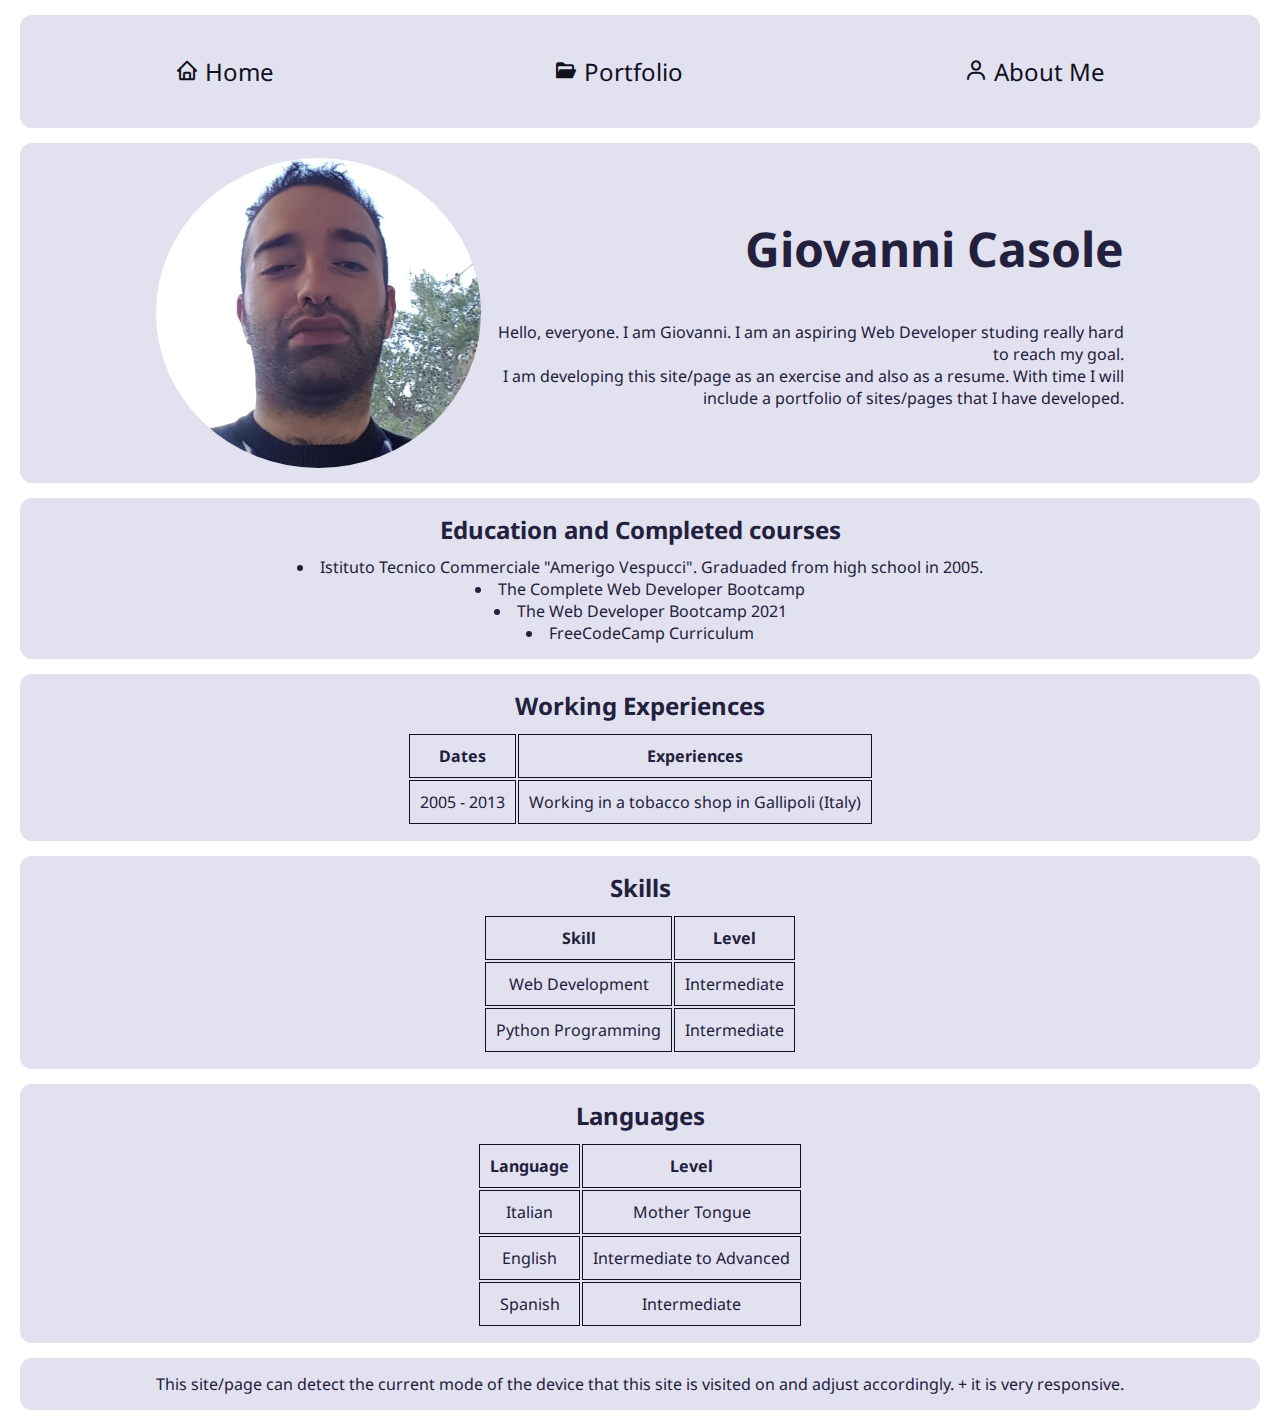
<file: index.html>
<!DOCTYPE html>
<html lang="en">
  <head>
    <meta charset="UTF-8" />
    <meta http-equiv="X-UA-Compatible" content="IE=edge" />
    <meta name="viewport" content="width=device-width, initial-scale=1.0" />
    <meta name="theme-color" content="#c6c3df">
    <link
      href="https://unpkg.com/boxicons@2.0.9/css/boxicons.min.css"
      rel="stylesheet"
    />
    <!-- <link rel="stylesheet" href="css/style.css" /> -->
    <link rel="stylesheet" href="css/alt-style.css" />
    <title>Giovanni's Personal Site</title>
  </head>

  <body>
    <header>
      <nav>
        <ul class="nav-list">
          <li>
            <a href="#">
              <i class="bx bx-home"></i>
              <span class="links-name">Home</span>
            </a>
          </li>
          <li>
            <a href="#">
              <i class="bx bxs-folder-open"></i>
              <span class="links-name">Portfolio</span>
            </a>
          </li>
          <li>
            <a href="#">
              <i class="bx bx-user"></i>
              <span class="links-name">About Me</span>
            </a>
          </li>
          <!-- <li>
            <a id="mode-selector" href="#"><i class="bx bxs-sun"></i></a>
          </li> -->
        </ul>
      </nav>
    </header>

    <main>
      <section class="img-name-bio">
        <div class="wrap-multiple">
          <img src="images/me.jpg" alt="Giovanni profile picture" />
          <div class="name-bio">
            <h1 class="name">Giovanni Casole</h1>
            <div class="bio">
              <p>
                Hello, everyone. I am Giovanni. I am an aspiring Web Developer
                studing really hard to reach my goal. <br />
                I am developing this site/page as an exercise and also as a
                resume. With time I will include a portfolio of sites/pages that
                I have developed.
              </p>
            </div>
          </div>
        </div>
      </section>

      <section class="education">
        <div class="wrap-one-element">
          <ul>
            <caption>
              <h2>Education and Completed courses</h2>
            </caption>
            <li>
              Istituto Tecnico Commerciale "Amerigo Vespucci". Graduaded from
              high school in 2005.
            </li>
            <li>The Complete Web Developer Bootcamp</li>
            <li>The Web Developer Bootcamp 2021</li>
            <li>FreeCodeCamp Curriculum</li>
          </ul>
        </div>
      </section>

      <section class="work-exp">
        <div class="wrap-one-element">
          <table>
            <caption>
              <h2>Working Experiences</h2>
            </caption>
            <thead>
              <tr>
                <th>Dates</th>
                <th>Experiences</th>
              </tr>
            </thead>
            <tbody>
              <tr>
                <td>2005 - 2013</td>
                <td>Working in a tobacco shop in Gallipoli (Italy)</td>
              </tr>
            </tbody>
          </table>
        </div>
      </section>

      <section class="skills">
        <div class="wrap-one-element">
          <table>
            <caption>
              <h2>Skills</h2>
            </caption>
            <thead>
              <tr>
                <th>Skill</th>
                <th>Level</th>
              </tr>
            </thead>
            <tbody>
              <tr>
                <td>Web Development</td>
                <td>Intermediate</td>
              </tr>
              <tr>
                <td>Python Programming</td>
                <td>Intermediate</td>
              </tr>
            </tbody>
          </table>
        </div>
      </section>

      <section class="languages">
        <div class="wrap-one-element">
          <table>
            <caption>
              <h2>Languages</h2>
            </caption>
            <thead>
              <tr>
                <th>Language</th>
                <th>Level</th>
              </tr>
            </thead>
            <tbody>
              <tr>
                <td>Italian</td>
                <td>Mother Tongue</td>
              </tr>
              <tr>
                <td>English</td>
                <td>Intermediate to Advanced</td>
              </tr>
              <tr>
                <td>Spanish</td>
                <td>Intermediate</td>
              </tr>
            </tbody>
          </table>
        </div>
      </section>
    </main>

    <footer>
      <div class="wrap-one-element">
        <!-- <a href="hobbies.html">My Hobbies</a>
        <a href="contact_me.html">Contact me</a> -->
        <p>
          This site/page can detect the current mode of the device that this
          site is visited on and adjust accordingly. + it is very responsive.
        </p>
      </div>
    </footer>
  </body>
</html>
</file>
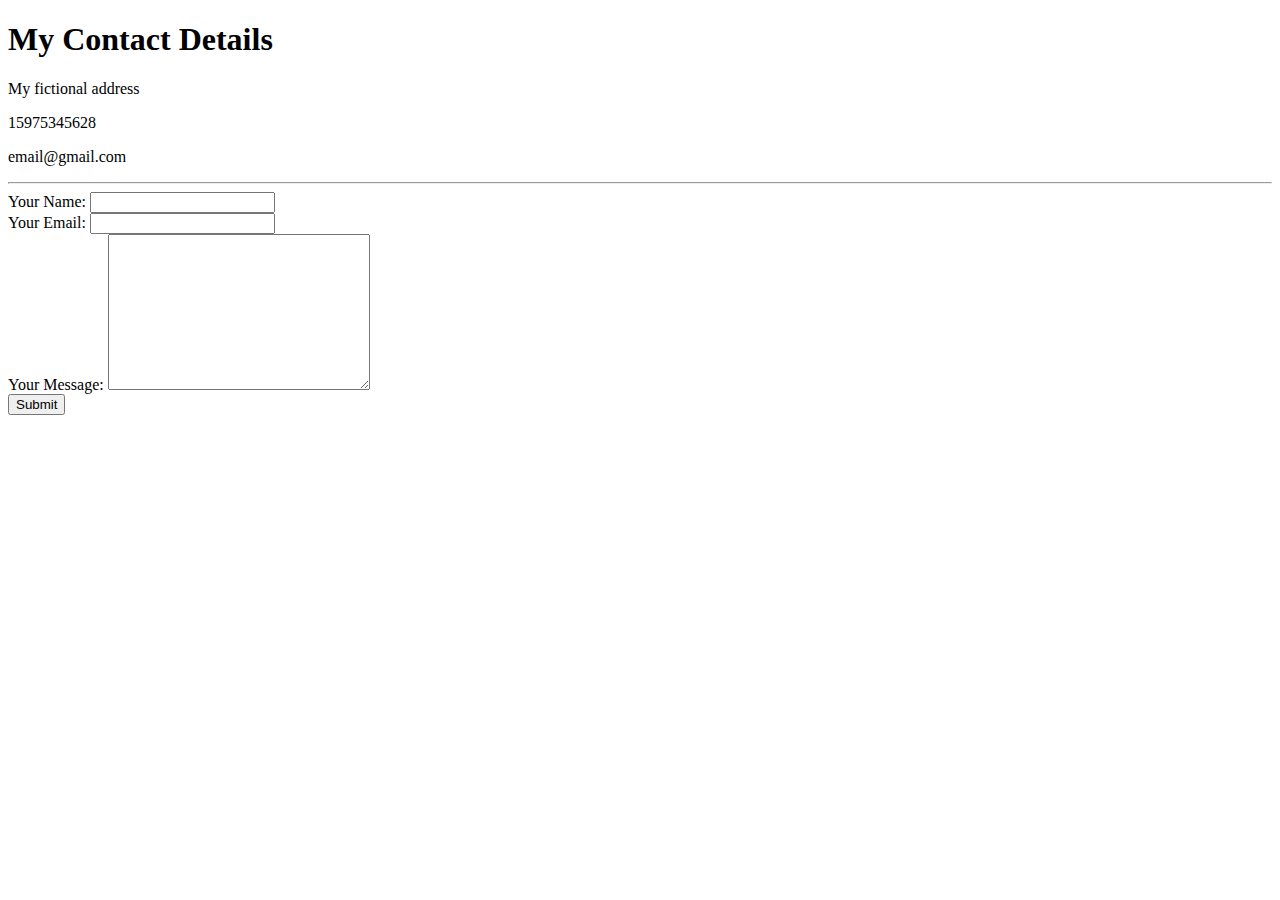
<file: contact-me.html>
<!DOCTYPE html>
<html lang="en">
  <head>
    <meta charset="UTF-8" />
    <meta http-equiv="X-UA-Compatible" content="IE=edge" />
    <meta name="viewport" content="width=device-width, initial-scale=1.0" />
    <title>Contact Me</title>
  </head>
  <body>
    <h1>My Contact Details</h1>
    <p>My fictional address</p>
    <p>15975345628</p>
    <p>email@gmail.com</p>
    <hr />
    <form action="mailto:info@londonappbrewery.com" method="POST" enctype="text/plain">
      <label for="">Your Name:</label>
      <input type="text" name="yourName"/><br />
      <label for="">Your Email: </label>
      <input type="email" name="yourEmail"/><br />
      <label for="">Your Message:</label>
      <textarea name="yourMessage" id="" cols="30" rows="10"></textarea><br />
      <input type="submit" />
    </form>
  </body>
</html>
</file>
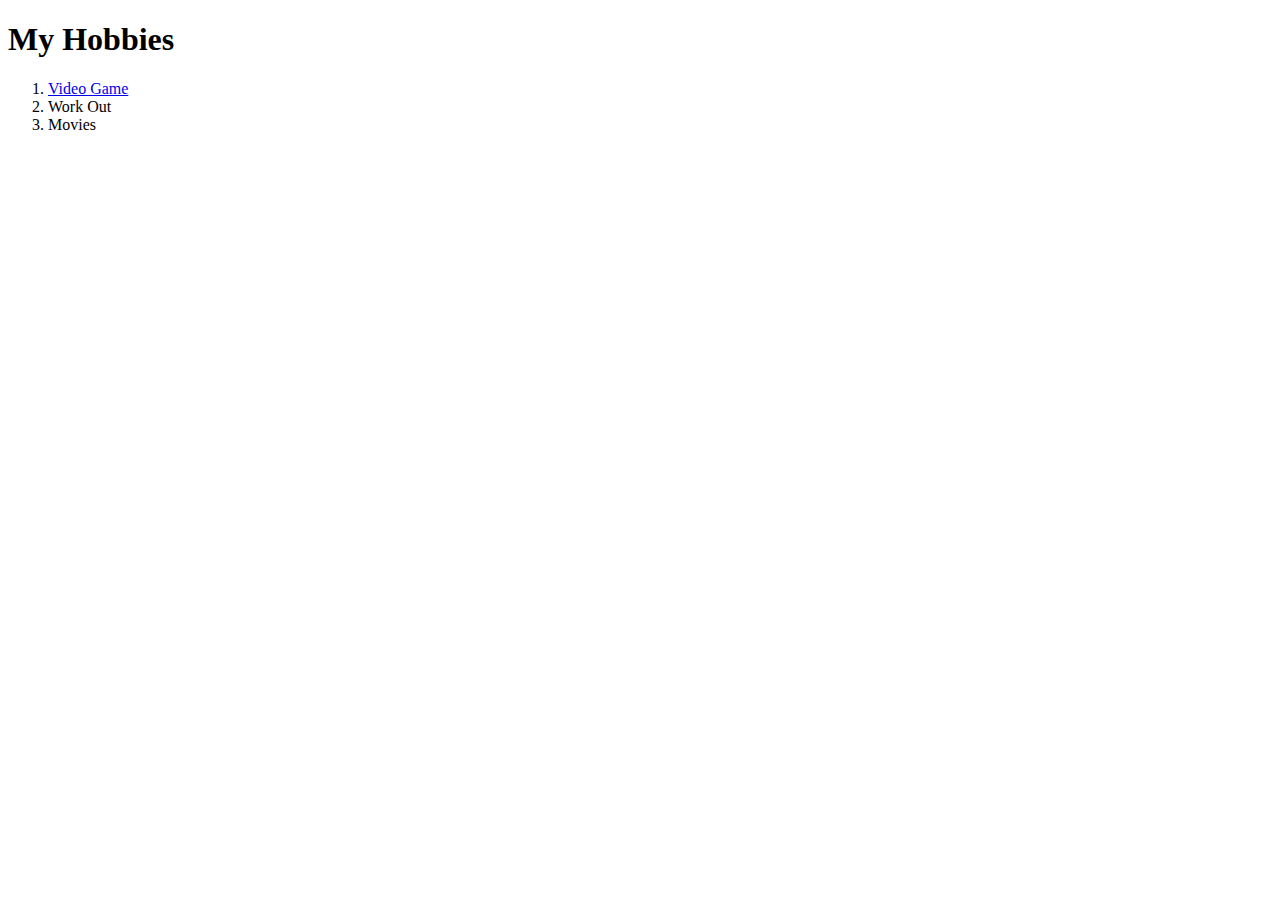
<file: hobbies.html>
<!DOCTYPE html>
<html lang="en">
<head>
    <meta charset="UTF-8">
    <meta http-equiv="X-UA-Compatible" content="IE=edge">
    <meta name="viewport" content="width=device-width, initial-scale=1.0">
    <title>My Hobbies</title>
</head>
<body>
    <h1>My Hobbies</h1>
    <ol>
      <li><a href="#">Video Game</a></li>
      <li>Work Out</li>
      <li>Movies</li>
    </ol>
</body>
</html>
</file>
<file: css/style.css>
@import url("https://fonts.googleapis.com/css2?family=Noto+Sans:wght@400;700&display=swap");

:root {
  --main-dark-color: hsl(245, 30%, 9%);
  --secondary-dark-color: hsl(245, 30%, 18%);
  --main-light-color: hsl(245, 30%, 91%);
  --secondary-light-color: hsl(245, 30%, 82%);
}

* {
  padding: 0;
  margin: 0;
  box-sizing: border-box;
  font-family: "Noto Sans", sans-serif;
}

*.dark {
  color: #fff;
}

*.light {
  color: var(--main-dark-color, hsl(245, 30%, 9%));
}

body {
  transition: all 0.5s ease;
}

body.dark {
  background: var(--main-dark-color, hsl(245, 30%, 9%));
}

body.light {
  background: var(--main-light-color, hsl(245, 30%, 91%));
}

header,
section,
footer {
  margin: 15px 20px;
  padding: 15px 0;
  border-radius: 12px;
  transition: all 0.5s ease;
}

header.dark,
section.dark,
footer.dark {
  background: var(--secondary-dark-color, hsl(245, 30%, 18%));
}

header.light,
section.light,
footer.light {
  background: var(--secondary-light-color, hsl(245, 30%, 82%));
}

h1 {
  margin-bottom: 40px;
}

h2 {
  margin-bottom: 10px;
}

li {
  list-style-position: inside;
}

table {
  text-align: center;
}

td,
th {
  padding: 10px;
  transition: all 0.5s ease;
}

td.dark,
th.dark {
  border: 1px solid var(--main-light-color, hsl(245, 30%, 91%));
}

td.light,
th.light {
  border: 1px solid var(--main-dark-color, hsl(245, 30%, 9%));
}

.nav-list {
  display: flex;
  justify-content: space-around;
  align-items: center;
  height: 83px;
  margin: 0;
  transition: all 0.5s ease;
}

.nav-list li {
  list-style: none;
}

.nav-list a {
  font-size: 1.5em;
  padding: 15px;
  border-radius: 12px;
  text-decoration: none;
  transition: all 0.5s ease;
}

.nav-list a.dark {
  background: var(--main-dark-color, hsl(245, 30%, 9%));
}
.nav-list a.light {
  background: var(--main-light-color, hsl(245, 30%, 91%));
}

.wrap-multiple {
  display: flex;
  justify-content: space-between;
  width: 80%;
  margin: 0 auto;
  align-items: center;
}

.wrap-one-element {
  width: 80%;
  margin: 0 auto;
  display: flex;
  justify-content: center;
  text-align: center;
}

.img-name-bio img {
  width: 325px;
  border-radius: 50%;
}

.img-name-bio .name-bio {
  text-align: end;
}

.img-name-bio .name {
  font-size: 3em;
}

@media (max-width: 950px) {
  .wrap-multiple {
    flex-direction: column;
  }

  .img-name-bio .name-bio {
    text-align: center;
  }
}

@media (max-width: 414px) {
  .img-name-bio img {
    width: 200px;
  }

  .nav-list .links-name {
    display: none;
  }
}
</file>
<file: css/alt-style.css>
@import url("https://fonts.googleapis.com/css2?family=Noto+Sans:wght@400;700&display=swap");

* {
  padding: 0;
  margin: 0;
  box-sizing: border-box;
  font-family: "Noto Sans", sans-serif;
}

body {
  background: var(--main-background-color);
  color: var(--main-text-color);
  transition: all 0.5s ease;
}

header,
section,
footer {
  margin: 15px 20px;
  padding: 15px;
  border-radius: 12px;
  background: var(--secondary-background-color);
  color: var(--secondary-text-color);
  transition: all 0.5s ease;
}

h1 {
  margin-bottom: 40px;
}

h2 {
  margin-bottom: 10px;
}

li {
  list-style-position: inside;
}

table {
  text-align: center;
}

td,
th {
  padding: 10px;
  border: 1px solid var(--main-text-color);
}

.nav-list {
  display: flex;
  justify-content: space-around;
  align-items: center;
  height: 83px;
  margin: 0;
  transition: all 0.5s ease;
}

.nav-list li {
  list-style: none;
}

.nav-list a {
  font-size: 1.5em;
  padding: 15px;
  border-radius: 12px;
  text-decoration: none;
  background: var(--main-background-color);
  color: var(--main-text-color);
  transition: all 0.5s ease;
}

.nav-list a:hover {
  background: var(--main-text-color);
  color: var(--main-background-color);
}

.wrap-multiple {
  display: flex;
  justify-content: space-between;
  width: 80%;
  margin: 0 auto;
  align-items: center;
}

.wrap-one-element {
  width: 80%;
  margin: 0 auto;
  display: flex;
  justify-content: center;
  text-align: center;
}

.img-name-bio img {
  width: 325px;
  border-radius: 50%;
}

.img-name-bio .name-bio {
  text-align: end;
}

.img-name-bio .name {
  font-size: 3em;
}

@media (max-width: 950px) {
  .wrap-multiple {
    flex-direction: column;
  }

  .img-name-bio .name-bio {
    text-align: center;
  }
}

@media (max-width: 425px) {
  .img-name-bio img {
    width: 200px;
  }

  .nav-list .links-name {
    display: none;
  }
}

@media (prefers-color-scheme: dark) {
  :root {
    --main-background-color: hsl(245, 30%, 9%);
    --secondary-background-color: hsl(245, 30%, 18%);
    --main-text-color: hsl(245, 30%, 82%);
    --secondary-text-color: hsl(245, 30%, 91%);
  }
}

@media (prefers-color-scheme: light) {
  :root {
    --main-background-color: hsl();
    --secondary-background-color: hsl(245, 30%, 91%);
    --main-text-color: hsl(245, 30%, 9%);
    --secondary-text-color: hsl(245, 30%, 18%);
  }
}
</file>
